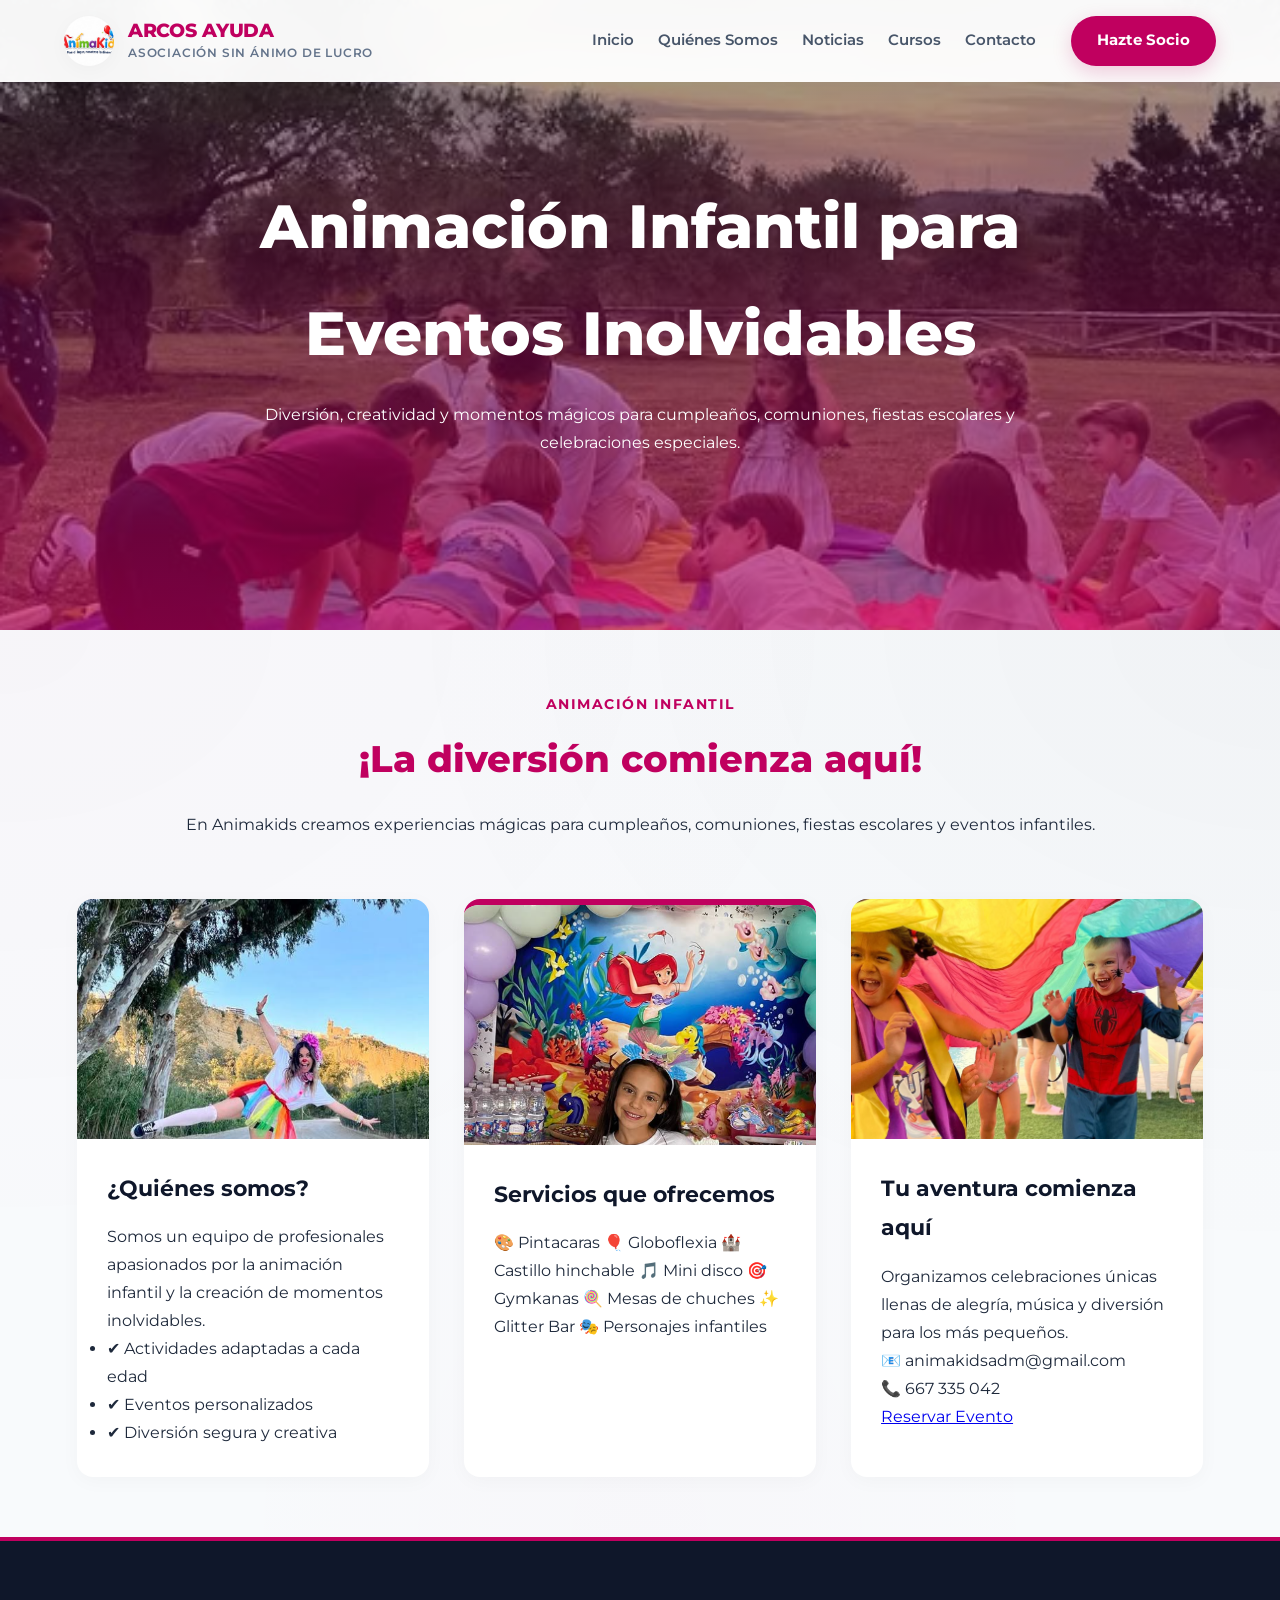
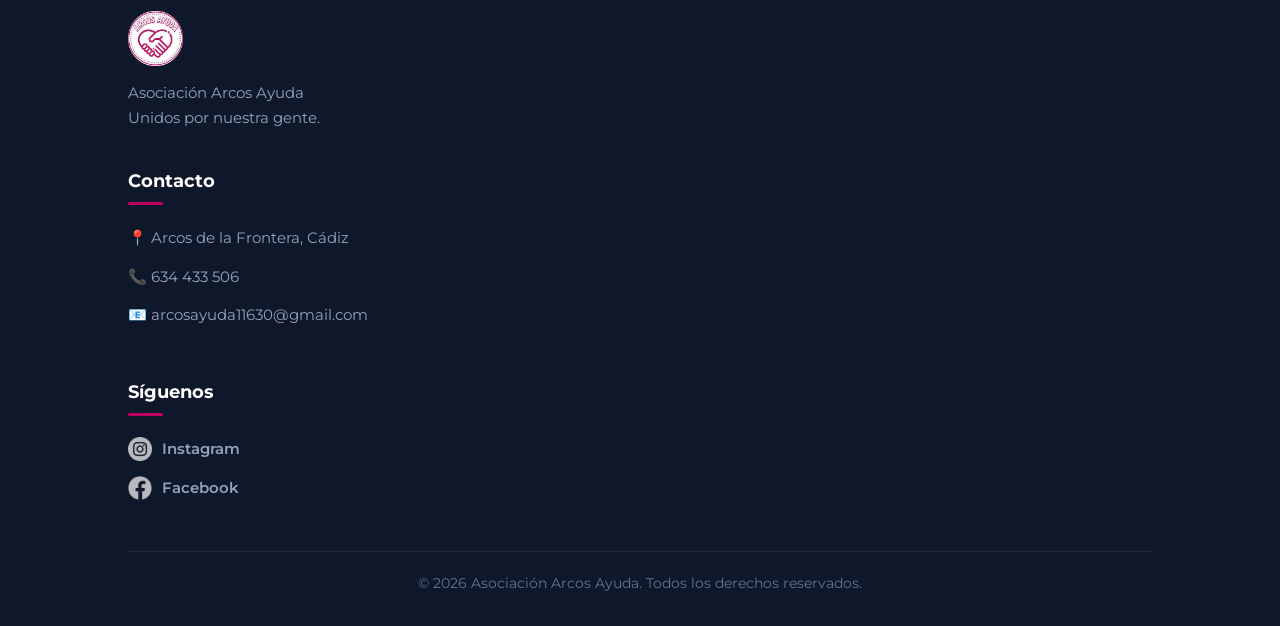
<file: animacion.html>
<!DOCTYPE html>
<html lang="es">
<head>
    <meta charset="UTF-8">
    <meta name="viewport" content="width=device-width, initial-scale=1.0">
    <title>Cursos Online - Arcos Ayuda</title>
    <link href="https://fonts.googleapis.com/css2?family=Montserrat:wght@400;600;700;800&display=swap" rel="stylesheet">
    <link rel="stylesheet" href="styles/styles.css">
</head>
<body>
    <header class="header">
        <div class="header-container">
            <div class="logo-area">
                <img src="images/animakids.jpg" alt="Logo Arcos Ayuda" class="main-logo">
                <div class="brand-info">
                    <span class="brand-name">Arcos Ayuda</span>
                    <span class="brand-tagline">Asociación sin ánimo de lucro</span>
                </div>
            </div>

            <input type="checkbox" id="menu-toggle" class="menu-toggle-checkbox">
            <label for="menu-toggle" class="hamburger-button">
                <span></span>
                <span></span>
                <span></span>
            </label>

            <nav class="nav-menu">
                <a href="index.html">Inicio</a>
                <a href="index.html#quienes-somos">Quiénes Somos</a>
                <a href="index.html#noticias">Noticias</a>
                <a href="cursos.html">Cursos</a>
                <a href="contacto.html">Contacto</a>
                <a href="https://forms.gle/QQ1qUHER1cbRQQrj8" class="btn-socios">Hazte Socio</a>
            </nav>
        </div>
    </header>
 <!-- CABECERA ANIMAKIDS -->
<section class="animakids-hero">
    <div class="animakids-hero-overlay">
        <div class="animakids-hero-content">
            <h1>Animación Infantil para Eventos Inolvidables</h1>

            <p>
                Diversión, creatividad y momentos mágicos para cumpleaños,
                comuniones, fiestas escolares y celebraciones especiales.
            </p>
        </div>
    </div>
</section>

<!-- NUEVA SECCIÓN ANIMAKIDS -->
<section class="animakids-section">
    <div class="animakids-header">
        <span class="section-subtitle">Animación Infantil</span>

        <h2>¡La diversión comienza aquí!</h2>

        <p>
            En Animakids creamos experiencias mágicas para cumpleaños,
            comuniones, fiestas escolares y eventos infantiles.
        </p>
    </div>

    <div class="animakids-grid">

        <!-- CARD 1 -->
        <div class="animakids-card">
            <div class="animakids-image">
                <img src="images/team.png" alt="Equipo Animakids">
            </div>

            <div class="animakids-body">
                <h3>¿Quiénes somos?</h3>

                <p>
                    Somos un equipo de profesionales apasionados por la animación
                    infantil y la creación de momentos inolvidables.
                </p>

                <ul>
                    <li>✔ Actividades adaptadas a cada edad</li>
                    <li>✔ Eventos personalizados</li>
                    <li>✔ Diversión segura y creativa</li>
                </ul>
            </div>
        </div>

        <!-- CARD 2 -->
        <div class="animakids-card destacado">
            <div class="animakids-image">
                <img src="images/servicios.png" alt="Servicios Animakids">
            </div>

            <div class="animakids-body">
                <h3>Servicios que ofrecemos</h3>

                <div class="services-list">
                    <span>🎨 Pintacaras</span>
                    <span>🎈 Globoflexia</span>
                    <span>🏰 Castillo hinchable</span>
                    <span>🎵 Mini disco</span>
                    <span>🎯 Gymkanas</span>
                    <span>🍭 Mesas de chuches</span>
                    <span>✨ Glitter Bar</span>
                    <span>🎭 Personajes infantiles</span>
                </div>
            </div>
        </div>

        <!-- CARD 3 -->
        <div class="animakids-card">
            <div class="animakids-image">
                <img src="images/aventura.png" alt="Contacto Animakids">
            </div>

            <div class="animakids-body">
                <h3>Tu aventura comienza aquí</h3>

                <p>
                    Organizamos celebraciones únicas llenas de alegría,
                    música y diversión para los más pequeños.
                </p>

                <div class="animakids-contact">
                    <p>📧 animakidsadm@gmail.com</p>
                    <p>📞 667 335 042</p>
                </div>

                <a href="tel:667335042" class="btn-animakids">
                    Reservar Evento
                </a>
            </div>
        </div>

    </div>
</section>

    <!-- FOOTER -->
    <footer class="footer">
    <div class="footer-container">
        <!-- Información de la Asociación -->
        <div class="footer-info">
            <img src="images/imagen_circular_recortada.png" alt="Logo" class="footer-logo">
            <p>Asociación Arcos Ayuda<br>Unidos por nuestra gente.</p>
        </div>

        <!-- Contacto -->
        <div class="footer-contact">
            <h4>Contacto</h4>
            <p>📍 Arcos de la Frontera, Cádiz</p>
            <p>📞 634 433 506</p>
            <p>📧 arcosayuda11630@gmail.com</p>
        </div>

        <!-- Redes Sociales (Nueva Columna) -->
        <div class="footer-social">
            <h4>Síguenos</h4>
            <div class="social-links">
                <a href="https://www.instagram.com/arcosayuda" target="_blank" class="social-link-item">
                    <img src="images/instagram.png" alt="Instagram" class="social-icon-img">
                    <span>Instagram</span>
                </a>
                <a href="https://www.facebook.com/share/1CYYM3ZpWr/" target="_blank" class="social-link-item">
                    <img src="images/facebook.png" alt="Facebook" class="social-icon-img">
                    <span>Facebook</span>
                </a>
            </div>
        </div>
    </div>

    <!-- Créditos finales (opcional, queda muy profesional) -->
    <div class="footer-bottom">
        <p>&copy; 2026 Asociación Arcos Ayuda. Todos los derechos reservados.</p>
    </div>
</footer>

    <script>
        function openModal(id) { document.getElementById(id).style.display = "block"; }
        function closeModal(id) { document.getElementById(id).style.display = "none"; }
        window.onclick = function(e) { if (e.target.className === 'modal') e.target.style.display = "none"; }
    </script>
</body>
</html>
</file>
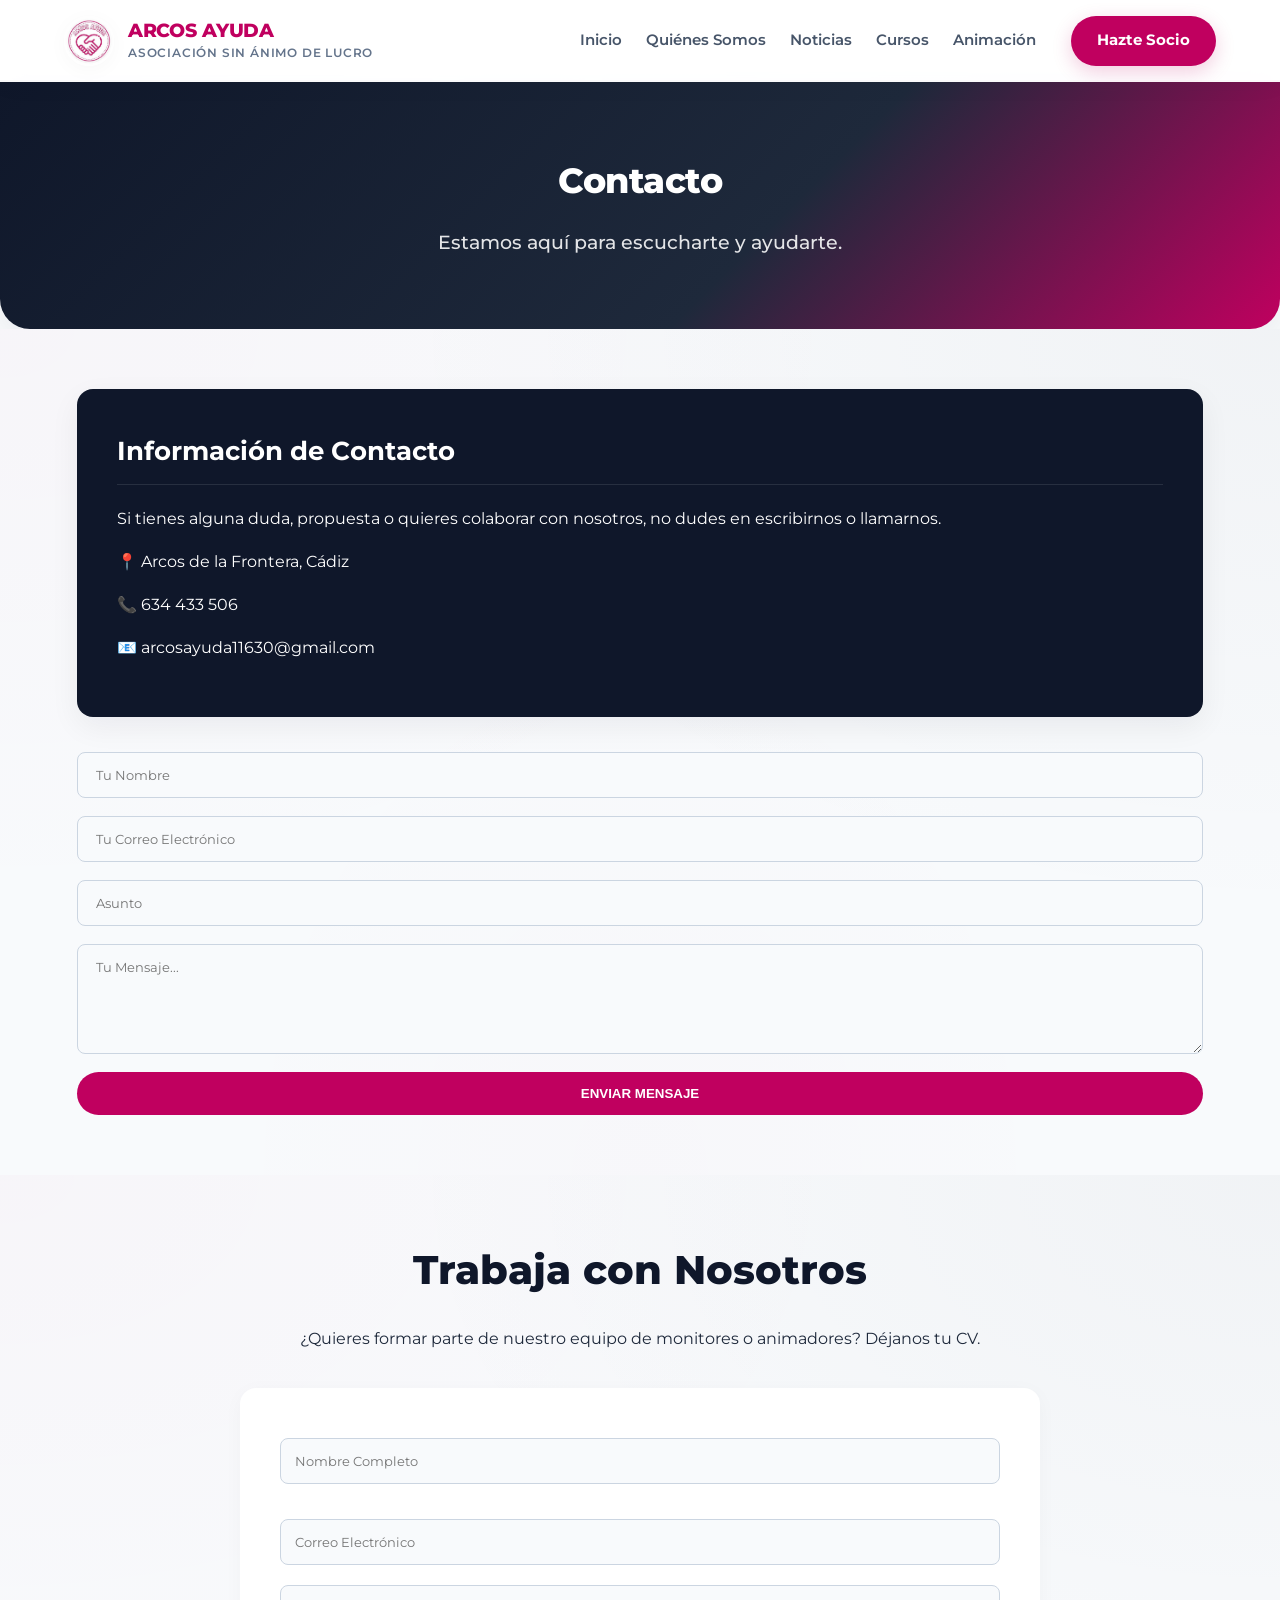
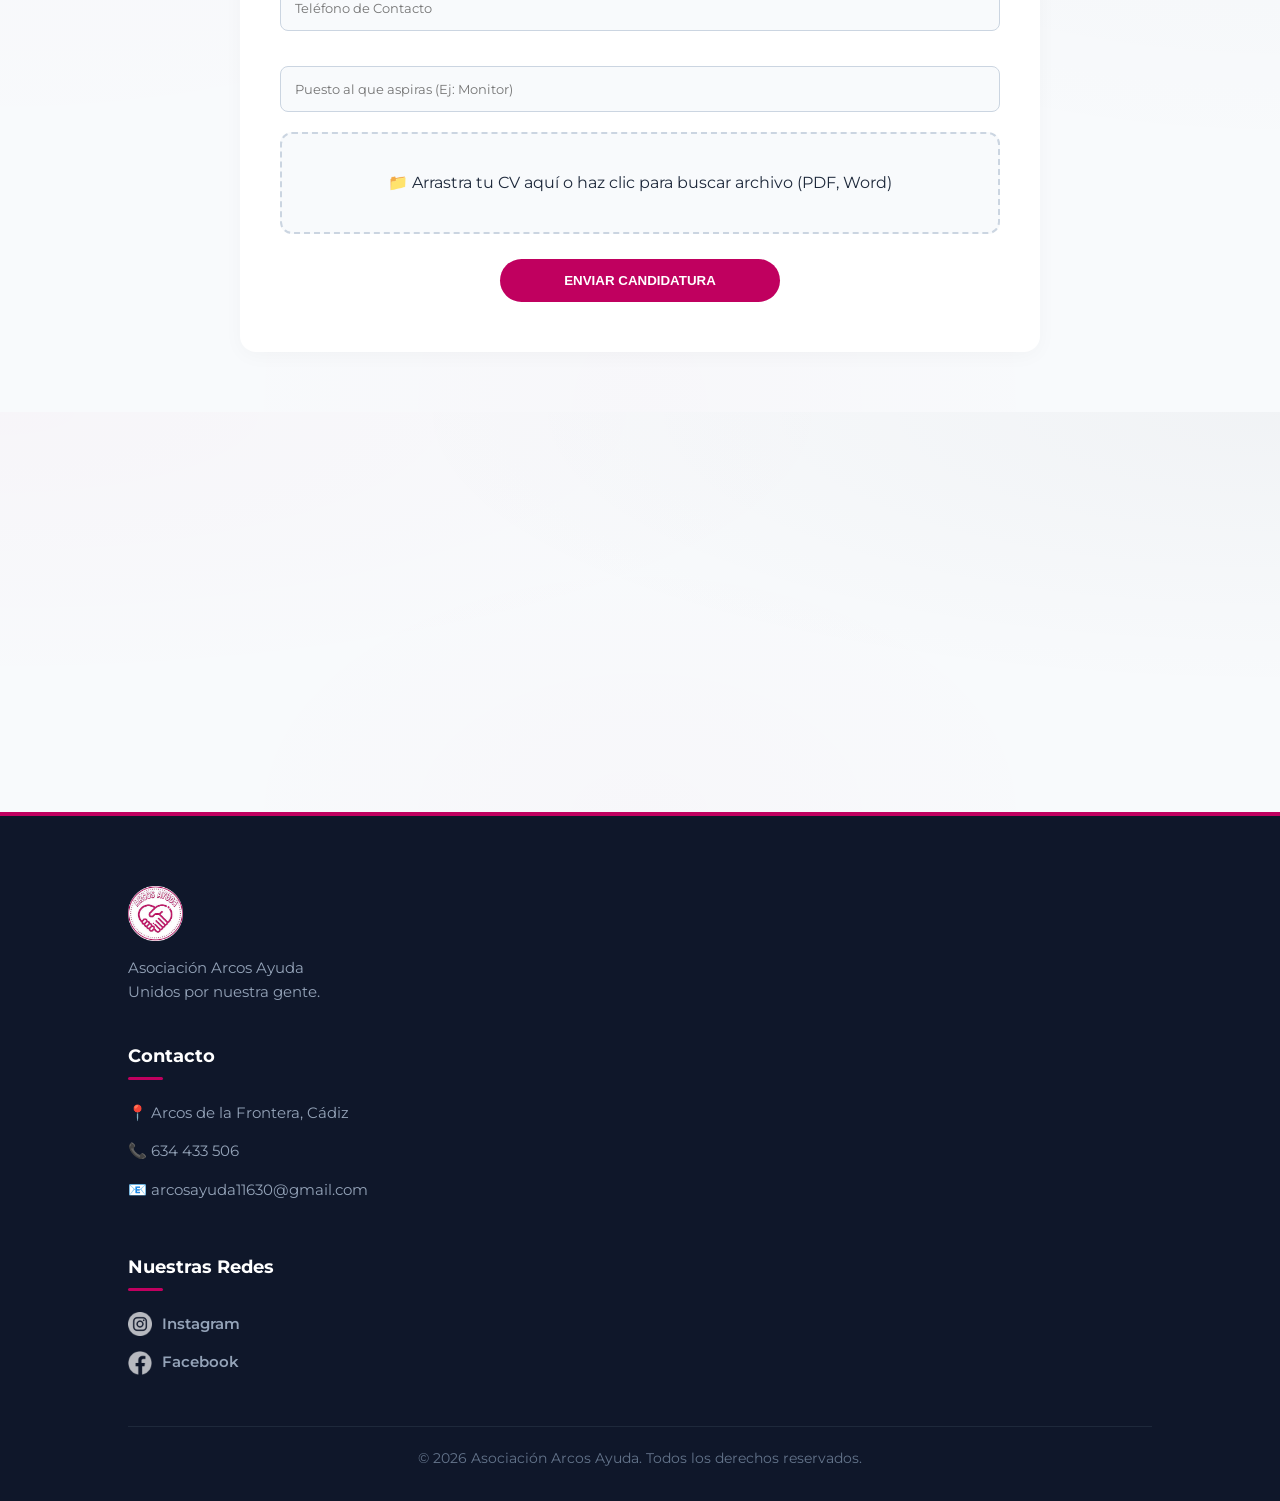
<file: contacto.html>
<!DOCTYPE html>
<html lang=\"es\">
<head>
    <meta charset="UTF-8">
    <meta name="viewport" content="width=device-width, initial-scale=1.0">
    <title>Contacto - Asociación Arcos Ayuda</title>
    <link rel="stylesheet" href="styles/styles.css">
    <link href="https://fonts.googleapis.com/css2?family=Montserrat:wght@400;600;700;800&display=swap" rel="stylesheet">
</head>
<body>

    <header class="header">
        <div class="header-container">
            <div class="logo-area">
                <img src="images/logo.jpg" alt="Logo Arcos Ayuda" class="main-logo">
                <div class="brand-info">
                    <span class="brand-name">ARCOS AYUDA</span>
                    <span class="brand-tagline">Asociación sin ánimo de lucro</span>
                </div>
            </div>

            <input type="checkbox" id="menu-toggle" class="menu-toggle-checkbox">
            <label for="menu-toggle" class="hamburger-button">
                <span></span>
                <span></span>
                <span></span>
            </label>

            <nav class="nav-menu">
                <a href="index.html">Inicio</a>
                <a href="index.html#quienes-somos">Quiénes Somos</a>
                <a href="index.html#noticias">Noticias</a>
                <a href="cursos.html">Cursos</a>
                <a href="animacion.html">Animación</a>
                <a href="https://forms.gle/QQ1qUHER1cbRQQrj" class="btn-socios">Hazte Socio</a>
            </nav>
        </div>
    </header>

    <section class="contacto-hero-section">
        <div class="contacto-header">
            <h1>Contacto</h1>
            <p>Estamos aquí para escucharte y ayudarte.</p>
        </div>
    </section>

    <main class="contacto-container">
        <div class="contacto-grid">
            <div class="info-card">
                <h3>Información de Contacto</h3>
                <p>Si tienes alguna duda, propuesta o quieres colaborar con nosotros, no dudes en escribirnos o llamarnos.</p>
                <p>📍 Arcos de la Frontera, Cádiz</p>
                <p>📞 634 433 506</p>
                <p>📧 arcosayuda11630@gmail.com</p>
            </div>

            <form class="main-form" action="https://formspree.io/f/mzdwwqyn" method="POST">
            <input type="text" name="nombre" placeholder="Tu Nombre" required>
            <input type="email" name="email" placeholder="Tu Correo Electrónico" required>
            <input type="text" name="asunto" placeholder="Asunto">
            <textarea name="mensaje" rows="5" placeholder="Tu Mensaje..." required></textarea>
            <button type="submit" class="btn-cv" style="max-width: 100%;">Enviar Mensaje</button>
            </form>
            </div>
        </div>
    </main>

    <section class="cv-section">
        <h2>Trabaja con Nosotros</h2>
        <p>¿Quieres formar parte de nuestro equipo de monitores o animadores? Déjanos tu CV.</p>
        
   <form class="cv-form" action="https://formsubmit.co/arcosayuda11630@gmail.com" method="POST" enctype="multipart/form-data">
    <div class="cv-grid">
        <input type="text" name="nombre_completo" placeholder="Nombre Completo" required>
        <input type="email" name="email_contacto" placeholder="Correo Electrónico" required>
    </div>
    <div class="cv-grid">
        <input type="tel" name="telefono" placeholder="Teléfono de Contacto" required>
        <input type="text" name="puesto" placeholder="Puesto al que aspiras (Ej: Monitor)" required>
    </div>
    
    <label for="cv-file" class="file-upload" style="display: block; cursor: pointer;">
        <p>📁 Arrastra tu CV aquí o haz clic para buscar archivo (PDF, Word)</p>
        <input type="file" name="curriculum" id="cv-file" style="display: none;" required>
    </label>

    <button type="submit" class="btn-cv">Enviar Candidatura</button>
    </form>
    </section>

    <section class="map-section">
        <iframe src="https://www.google.com/maps/embed?pb=!1m18!1m12!1m3!1d3209.4328512304917!2d-5.8115591!3d36.7362098!2m3!1f0!2f0!3f0!3m2!1i1024!2i768!4f13.1!3m3!1m2!1s0xd0d314fba0778c1%3A0x67307049ee2f1ad4!2sArcos%20de%20la%20Frontera%2C%20C%C3%A1diz!5e0!3m2!1ses!2ses!4v1710000000000!5m2!1ses!2ses" width="100%" height="400" style="border:0;" allowfullscreen="" loading="lazy"></iframe>
    </section>

    <footer class="footer">
        <div class="footer-container">
            <div class="footer-info">
                <img src="images/imagen_circular_recortada.png" alt="Logo" class="footer-logo">
                <p>Asociación Arcos Ayuda<br>Unidos por nuestra gente.</p>
            </div>
            <div class="footer-contact">
                <h4>Contacto</h4>
                <p>📍 Arcos de la Frontera, Cádiz</p>
                <p>📞 634 433 506</p>
                <p>📧 arcosayuda11630@gmail.com</p>
            </div>
            <div class="footer-social">
                <h4>Nuestras Redes</h4>
                <div class="social-links">
                    <a href="https://www.instagram.com/arcosayuda" target="_blank" class="social-link-item">
                        <img src="images/instagram.png" alt="Instagram" class="social-icon-img">
                        <span>Instagram</span>
                    </a>
                    <a href="https://www.facebook.com/share/1CYYM3ZpWr/" target="_blank" class="social-link-item">
                        <img src="images/facebook.png" alt="Facebook" class="social-icon-img">
                        <span>Facebook</span>
                    </a>
                </div>
            </div>
        </div>
        <div class="footer-bottom">
            <p>&copy; 2026 Asociación Arcos Ayuda. Todos los derechos reservados.</p>
        </div>
    </footer>

</body>
</html>
</file>
<file: styles/styles.css>
/* ==========================================================================
   1. VARIABLES, CONFIGURACIÓN BASE Y TÉCNICA DE FONDOS PREMIUM
   ========================================================================== */
:root {
    --primary: #C0005F;         /* Magenta corporativo de la asociación */
    --primary-dark: #8E0046;    /* Magenta oscuro para interactivos */
    --secondary: #1E293B;      /* Azul pizarra oscuro para textos principales y legibilidad */
    --light-bg: #F8FAFC;       /* Gris Slate ultra-claro institucional */
    --white: #FFFFFF;          /* Blanco puro */
    --dark-blue: #0F172A;      /* Color profundo para fondos de tarjetas e información destacada */
    
    /* Variables de Sombras Suaves (Efecto Elevación Profesional) */
    --shadow-sm: 0 4px 20px rgba(15, 23, 42, 0.03);
    --shadow-md: 0 10px 30px rgba(15, 23, 42, 0.06);
    --shadow-lg: 0 20px 40px rgba(15, 23, 42, 0.12);
    --transition: all 0.3s cubic-bezier(0.25, 0.8, 0.25, 1);
}

* {
    margin: 0;
    padding: 0;
    box-sizing: border-box;
    scroll-behavior: smooth;
}

body {
    font-family: 'Montserrat', sans-serif;
    color: var(--secondary);
    background-color: var(--white);
    line-height: 1.75;
    -webkit-font-smoothing: antialiased;
}

/* Técnica de Fondo Avanzada: Capas de Micro-Gradientes Esféricos */
section, .about-section, .social-feeds-section, .cv-section, .animakids-section, .contacto-container {
    background-color: var(--light-bg);
    background-image: 
        radial-gradient(at 0% 0%, rgba(192, 0, 95, 0.02) 0px, transparent 50%), 
        radial-gradient(at 100% 0%, rgba(15, 23, 42, 0.03) 0px, transparent 50%),
        radial-gradient(at 50% 100%, rgba(192, 0, 95, 0.01) 0px, transparent 50%);
}

/* Barra de Scroll Estilizada Corporativa */
::-webkit-scrollbar {
    width: 8px;
}
::-webkit-scrollbar-track {
    background: var(--light-bg);
}
::-webkit-scrollbar-thumb {
    background: var(--primary);
    border-radius: 4px;
}
::-webkit-scrollbar-thumb:hover {
    background: var(--primary-dark);
}


/* ==========================================================================
   2. ELEMENTOS COMUNES: CABECERA Y BOTÓN "HAZTE SOCIO" OPTIMIZADO
   ========================================================================== */
.header {
    background: rgba(255, 255, 255, 0.96);
    padding: 16px 5%;
    position: fixed;
    width: 100%;
    top: 0;
    left: 0;
    z-index: 1000;
    box-shadow: 0 2px 25px rgba(15, 23, 42, 0.04);
    backdrop-filter: blur(12px);
    transition: var(--transition);
}

.header-container {
    display: flex;
    justify-content: space-between;
    align-items: center;
    max-width: 1400px;
    margin: 0 auto;
}

.logo-area {
    display: flex;
    align-items: center;
    gap: 14px;
}

.main-logo {
    height: 50px;
    width: 50px;
    border-radius: 50%;
    object-fit: cover;
    box-shadow: var(--shadow-sm);
}

.brand-info {
    display: flex;
    flex-direction: column;
}

.brand-name {
    font-weight: 800;
    font-size: 1.2rem;
    color: var(--primary);
    line-height: 1.2;
    text-transform: uppercase;
    letter-spacing: -0.3px;
}

.brand-tagline {
    font-size: 0.75rem;
    text-transform: uppercase;
    letter-spacing: 0.8px;
    color: #64748B;
    font-weight: 600;
}

.nav-menu {
    display: flex;
    align-items: center;
}

.nav-menu a {
    text-decoration: none;
    color: #475569;
    font-weight: 600;
    margin-left: 24px;
    font-size: 0.92rem;
    position: relative;
    padding: 6px 0;
    transition: color 0.2s ease;
}

.nav-menu a:not(.btn-socios)::after {
    content: '';
    position: absolute;
    bottom: 0;
    left: 0;
    width: 0;
    height: 2px;
    background-color: var(--primary);
    transition: width 0.2s ease;
}

.nav-menu a:not(.btn-socios):hover {
    color: var(--primary);
}

.nav-menu a:not(.btn-socios):hover::after {
    width: 100%;
}

/* Espaciado Mejorado del Botón Destacado */
.nav-menu .btn-socios {
    background: var(--primary);
    color: var(--white) !important;
    padding: 12px 26px;
    border-radius: 50px;
    font-weight: 700 !important;
    margin-left: 35px;
    box-shadow: 0 6px 20px rgba(192, 0, 95, 0.2);
    transition: var(--transition) !important;
}

.btn-socios:hover {
    background: var(--primary-dark);
    transform: translateY(-2px);
    box-shadow: 0 8px 25px rgba(192, 0, 95, 0.35);
}


/* ==========================================================================
   3. CÓDIGO EXCLUSIVO DE LA PÁGINA: INICIO (INDEX.HTML)
   ========================================================================== */
.hero {
    height: 100vh;
    background: url(../images/img.jpg) no-repeat center center/cover;
    background-attachment: fixed;
    position: relative;
}

.hero-overlay {
    background: linear-gradient(135deg, rgba(15, 23, 42, 0.8) 0%, rgba(192, 0, 95, 0.55) 100%);
    height: 100%;
    display: flex;
    align-items: center;
    justify-content: center;
}

.hero-content {
    text-align: center;
    color: var(--white);
    padding: 0 24px;
    animation: fadeInDown 1s cubic-bezier(0.16, 1, 0.3, 1);
}

.hero-content h1 {
    font-size: clamp(2.5rem, 5vw, 4.2rem);
    font-weight: 800;
    max-width: 900px;
    line-height: 1.2;
    text-shadow: 0 4px 20px rgba(0, 0, 0, 0.3);
}

.hero-line {
    width: 60px;
    height: 4px;
    background: var(--primary);
    margin: 30px auto;
    border-radius: 10px;
}

.hero-btn {
    display: inline-block;
    padding: 15px 40px;
    background: var(--white);
    color: var(--primary);
    font-weight: 700;
    text-decoration: none;
    border-radius: 50px;
    text-transform: uppercase;
    letter-spacing: 0.5px;
    font-size: 0.9rem;
    transition: var(--transition);
    box-shadow: 0 10px 25px rgba(0, 0, 0, 0.15);
}

.hero-btn:hover {
    background: var(--primary);
    color: var(--white);
    transform: translateY(-3px);
    box-shadow: 0 12px 30px rgba(192, 0, 95, 0.3);
}

.about-section {
    padding: 100px 10%;
}

.about-grid {
    display: grid;
    grid-template-columns: 1fr 1fr;
    gap: 70px;
    align-items: center;
    max-width: 1200px;
    margin: 0 auto;
}

.section-subtitle {
    color: var(--primary);
    font-weight: 700;
    text-transform: uppercase;
    font-size: 0.85rem;
    letter-spacing: 1.5px;
    margin-bottom: 10px;
    display: inline-block;
}

h2 {
    font-size: 2.5rem;
    margin-bottom: 20px;
    font-weight: 800;
    color: var(--dark-blue);
}

.about-text p {
    font-size: 1.05rem;
    color: #475569;
    margin-bottom: 18px;
}

.legal-badge {
    background: rgba(192, 0, 95, 0.03);
    padding: 20px 24px;
    border-left: 4px solid var(--primary);
    border-radius: 0 12px 12px 0;
    margin-top: 30px;
    font-size: 0.95rem;
    font-style: italic;
    color: #334155;
}

.about-image {
    position: relative;
}

.img-responsive {
    width: 100%;
    border-radius: 16px;
    box-shadow: var(--shadow-lg);
    position: relative;
    z-index: 2;
}

.image-border {
    position: absolute;
    width: 100%;
    height: 100%;
    background: var(--primary);
    opacity: 0.1;
    top: 20px;
    left: -20px;
    border-radius: 16px;
    z-index: 1;
}

.colaboradores {
    padding: 90px 10%;
    text-align: center;
}

.colaboradores h3 {
    margin-bottom: 50px;
    font-size: 2rem;
    color: var(--dark-blue);
    font-weight: 800;
}

.logos-grid {
    display: grid;
    grid-template-columns: repeat(3, 1fr);
    gap: 30px;
    max-width: 1100px;
    margin: 0 auto;
}

.logo-item {
    background: var(--white);
    padding: 30px;
    border-radius: 16px;
    box-shadow: var(--shadow-sm);
    display: flex;
    flex-direction: column;
    align-items: center;
    transition: var(--transition);
}

.logo-item:hover {
    transform: translateY(-5px);
    box-shadow: var(--shadow-md);
}

.logo-wrapper {
    height: 90px;
    display: flex;
    align-items: center;
    justify-content: center;
    margin-bottom: 15px;
}

.logo-wrapper img {
    max-width: 100%;
    max-height: 100%;
    object-fit: contain;
    filter: grayscale(100%);
    opacity: 0.6;
    transition: var(--transition);
}

.logo-item:hover .logo-wrapper img {
    filter: grayscale(0%);
    opacity: 1;
}

.logo-item p {
    font-weight: 700;
    font-size: 0.9rem;
    color: #94A3B8;
}

.news-section {
    padding: 100px 10%;
}

.news-grid {
    display: grid;
    grid-template-columns: repeat(auto-fit, minmax(300px, 1fr));
    gap: 35px;
    margin-top: 40px;
}

.news-card {
    background: var(--white);
    border-radius: 16px;
    overflow: hidden;
    box-shadow: var(--shadow-sm);
    display: flex;
    flex-direction: column;
    transition: var(--transition);
}

.news-card:hover {
    transform: translateY(-5px);
    box-shadow: var(--shadow-md);
}

.news-image {
    position: relative;
    height: 230px;
}

.news-image img {
    width: 100%;
    height: 100%;
    object-fit: cover;
}

.news-date {
    position: absolute;
    bottom: 15px;
    right: 15px;
    background: var(--primary);
    color: var(--white);
    padding: 6px 14px;
    border-radius: 30px;
    font-size: 0.8rem;
    font-weight: 700;
}

.news-body {
    padding: 25px;
    flex-grow: 1;
    display: flex;
    flex-direction: column;
}

.news-body h3 {
    font-size: 1.3rem;
    margin-bottom: 12px;
    color: var(--dark-blue);
}

.news-body p {
    color: #64748B;
    font-size: 0.95rem;
    margin-bottom: 20px;
    flex-grow: 1;
}

.news-link {
    color: var(--primary);
    text-decoration: none;
    font-weight: 700;
    font-size: 0.85rem;
    text-transform: uppercase;
    display: inline-flex;
    align-items: center;
    gap: 4px;
}

.social-feeds-section {
    padding: 100px 10%;
}

.social-title {
    text-align: center;
    margin-bottom: 50px;
}

.social-grid {
    display: flex;
    flex-wrap: wrap;
    gap: 35px;
    justify-content: center;
}

.feed-container {
    background: var(--white);
    padding: 30px 20px;
    border-radius: 16px;
    box-shadow: var(--shadow-sm);
    width: 100%;
    max-width: 400px;
    text-align: center;
}

.feed-container h3 {
    margin-bottom: 20px;
    font-size: 1.3rem;
    color: var(--dark-blue);
}

@keyframes fadeInDown {
    from { opacity: 0; transform: translateY(-20px); }
    to { opacity: 1; transform: translateY(0); }
}

/* ==========================================================================
   4. CÓDIGO EXCLUSIVO DE LA PÁGINA: CURSOS (CURSOS.HTML)
   ========================================================================== */
.cursos-hero {
    display: block; /* Fuerza a que el bloque exista en el flujo */
    width: 100%;
    padding: 180px 10% 100px; /* Más espaciado arriba para empujar el contenido abajo del header fixed */
    background: linear-gradient(135deg, var(--dark-blue) 0%, var(--primary) 100%);
    color: var(--white);
    text-align: center;
    position: relative;
    box-sizing: border-box;
    z-index: 1;
}

.cursos-hero h1 {
    font-size: 3rem;
    font-weight: 800;
    margin-bottom: 15px;
    letter-spacing: -0.5px;
    color: var(--white);
}

.cursos-hero p {
    font-size: 1.2rem;
    color: rgba(255, 255, 255, 0.9);
    font-weight: 500;
    max-width: 600px;
    margin: 0 auto;
}

.cursos-grid {
    display: grid;
    grid-template-columns: repeat(auto-fit, minmax(280px, 1fr));
    gap: 30px;
    padding: 80px 10%;
    max-width: 1300px;
    margin: 0 auto;
}

.curso-card {
    background: var(--white);
    border-radius: 16px;
    overflow: hidden;
    box-shadow: var(--shadow-sm);
    transition: var(--transition);
    cursor: pointer;
    display: flex;
    flex-direction: column;
}

.curso-card:hover {
    transform: translateY(-5px);
    box-shadow: var(--shadow-md);
}

.curso-image-placeholder {
    width: 100%;
    height: 190px;
    background: #E2E8F0;
    overflow: hidden;
}

.curso-image-placeholder img {
    width: 100%;
    height: 100%;
    object-fit: cover;
    transition: transform 0.4s ease;
}

.curso-card:hover .curso-image-placeholder img {
    transform: scale(1.03);
}

.curso-body {
    padding: 25px;
    text-align: center;
    flex-grow: 1;
    display: flex;
    flex-direction: column;
    justify-content: space-between;
    gap: 15px;
}

.curso-body h3 {
    font-size: 1.3rem;
    color: var(--dark-blue);
    font-weight: 700;
    line-height: 1.3;
}

.btn-info {
    padding: 11px 26px;
    border: 2px solid var(--primary);
    background: transparent;
    color: var(--primary);
    border-radius: 50px;
    font-weight: 700;
    font-size: 0.85rem;
    text-transform: uppercase;
    transition: var(--transition);
    cursor: pointer;
    align-self: center;
}

.curso-card:hover .btn-info {
    background: var(--primary);
    color: var(--white);
    box-shadow: 0 4px 15px rgba(192, 0, 95, 0.2);
}

/* --- Sistema de Ventanas Emergentes (Modales) Estilo Premium --- */
.modal-window {
    display: none; 
    position: fixed;
    top: 0;
    left: 0;
    width: 100%;
    height: 100%;
    background-color: rgba(15, 23, 42, 0.6); 
    backdrop-filter: blur(8px); 
    z-index: 2000; 
    justify-content: center;
    align-items: center;
    padding: 20px;
    opacity: 0;
    transition: opacity 0.3s ease;
}

.modal-window.active {
    display: flex;
    opacity: 1;
}

.modal-box {
    background: var(--white);
    padding: 40px;
    border-radius: 20px;
    max-width: 500px;
    width: 100%;
    box-shadow: var(--shadow-lg);
    position: relative;
    transform: scale(0.9);
    transition: transform 0.3s cubic-bezier(0.34, 1.56, 0.64, 1);
}

.modal-window.active .modal-box {
    transform: scale(1);
}

.modal-close-btn {
    position: absolute;
    top: 20px;
    right: 20px;
    font-size: 1.8rem;
    color: #94A3B8;
    cursor: pointer;
    transition: color 0.2s ease;
    line-height: 1;
}

.modal-close-btn:hover {
    color: var(--primary);
}

.modal-title-header {
    font-size: 1.8rem;
    color: var(--dark-blue);
    font-weight: 800;
    margin-bottom: 20px;
    border-bottom: 2px solid rgba(192, 0, 95, 0.1);
    padding-bottom: 10px;
}

.modal-items-list {
    list-style: none;
    display: flex;
    flex-direction: column;
    gap: 12px;
}

.modal-items-list li {
    font-size: 1.05rem;
    color: #475569;
    font-weight: 500;
    display: flex;
    align-items: center;
    gap: 10px;
}

.modal-items-list li::before {
    content: "•";
    color: var(--primary);
    font-size: 1.5rem;
    line-height: 1;
}

/* ==========================================================================
   4. CÓDIGO EXCLUSIVO DE LA PÁGINA: CURSOS (CURSOS.HTML)
   ========================================================================== */
.cursos-hero {
    padding: 160px 10% 80px;
    background: linear-gradient(135deg, var(--dark-blue) 0%, var(--primary) 100%);
    color: var(--white);
    text-align: center;
    position: relative;
}

.cursos-hero h1 {
    font-size: 3rem;
    font-weight: 800;
    margin-bottom: 10px;
    letter-spacing: -0.5px;
}

.cursos-hero p {
    font-size: 1.15rem;
    color: rgba(255, 255, 255, 0.9);
    font-weight: 500;
}

.cursos-grid {
    display: grid;
    grid-template-columns: repeat(auto-fit, minmax(280px, 1fr));
    gap: 30px;
    padding: 80px 10%;
    max-width: 1300px;
    margin: 0 auto;
}

.curso-card {
    background: var(--white);
    border-radius: 16px;
    overflow: hidden;
    box-shadow: var(--shadow-sm);
    transition: var(--transition);
    cursor: pointer;
    display: flex;
    flex-direction: column;
}

.curso-card:hover {
    transform: translateY(-5px);
    box-shadow: var(--shadow-md);
}

.curso-image-placeholder {
    width: 100%;
    height: 190px;
    background: #E2E8F0;
    overflow: hidden;
}

.curso-image-placeholder img {
    width: 100%;
    height: 100%;
    object-fit: cover;
    transition: transform 0.4s ease;
}

.curso-card:hover .curso-image-placeholder img {
    transform: scale(1.03);
}

.curso-body {
    padding: 25px;
    text-align: center;
    flex-grow: 1;
    display: flex;
    flex-direction: column;
    justify-content: space-between;
    gap: 15px;
}

.curso-body h3 {
    font-size: 1.3rem;
    color: var(--dark-blue);
    font-weight: 700;
    line-height: 1.3;
}

.btn-info {
    padding: 11px 26px;
    border: 2px solid var(--primary);
    background: transparent;
    color: var(--primary);
    border-radius: 50px;
    font-weight: 700;
    font-size: 0.85rem;
    text-transform: uppercase;
    transition: var(--transition);
    cursor: pointer;
    align-self: center;
}

.curso-card:hover .btn-info {
    background: var(--primary);
    color: var(--white);
    box-shadow: 0 4px 15px rgba(192, 0, 95, 0.2);
}

/* --- Sistema de Ventanas Emergentes (Modales) Estilo Premium --- */
.modal-window {
    display: none; /* Oculto por defecto */
    position: fixed;
    top: 0;
    left: 0;
    width: 100%;
    height: 100%;
    background-color: rgba(15, 23, 42, 0.6); /* Capa oscura translúcida */
    backdrop-filter: blur(8px); /* Difuminado de fondo premium */
    z-index: 2000; /* Por encima de la cabecera fija */
    justify-content: center;
    align-items: center;
    padding: 20px;
    opacity: 0;
    transition: opacity 0.3s ease;
}

/* Clase activa controlada por JavaScript */
.modal-window.active {
    display: flex;
    opacity: 1;
}

.modal-box {
    background: var(--white);
    padding: 40px;
    border-radius: 20px;
    max-width: 500px;
    width: 100%;
    box-shadow: var(--shadow-lg);
    position: relative;
    transform: scale(0.9);
    transition: transform 0.3s cubic-bezier(0.34, 1.56, 0.64, 1);
}

.modal-window.active .modal-box {
    transform: scale(1);
}

.modal-close-btn {
    position: absolute;
    top: 20px;
    right: 20px;
    font-size: 1.8rem;
    color: #94A3B8;
    cursor: pointer;
    transition: color 0.2s ease;
    line-height: 1;
}

.modal-close-btn:hover {
    color: var(--primary);
}

.modal-title-header {
    font-size: 1.8rem;
    color: var(--dark-blue);
    font-weight: 800;
    margin-bottom: 20px;
    border-bottom: 2px solid rgba(192, 0, 95, 0.1);
    padding-bottom: 10px;
}

.modal-items-list {
    list-style: none;
    display: flex;
    flex-direction: column;
    gap: 12px;
}

.modal-items-list li {
    font-size: 1.05rem;
    color: #475569;
    font-weight: 500;
    display: flex;
    align-items: center;
    gap: 10px;
}

/* Viñeta personalizada con el color magenta de la asociación */
.modal-items-list li::before {
    content: "•";
    color: var(--primary);
    font-size: 1.5rem;
    line-height: 1;
}

/* ==========================================================================
   5. CÓDIGO EXCLUSIVO DE LA PÁGINA: CONTACTO (CONTACTO.HTML) - MEJORADO
   ========================================================================== */
.contacto-hero-section {
    padding-top: 80px; /* Margen para salvar la cabecera fija */
    background-color: var(--light-bg);
}

.contacto-header {
    text-align: center;
    padding: 70px 24px;
    background: linear-gradient(135deg, var(--dark-blue) 0%, #1e293b 60%, var(--primary) 100%);
    border-radius: 0 0 30px 30px;
    box-shadow: var(--shadow-md);
}

.contacto-header h1 {
    color: var(--white);
    font-size: 2.8rem;
    font-weight: 800;
    margin-bottom: 14px;
    letter-spacing: -0.5px;
}

.contacto-header p {
    color: rgba(255, 255, 255, 0.88);
    font-size: 1.2rem;
    font-weight: 500;
    max-width: 600px;
    margin: 0 auto;
}

.contacto-container {
    padding: 60px 10%;
}

.contacto-grid {
    display: grid;
    grid-template-columns: 1fr 1fr;
    gap: 50px;
    max-width: 1200px;
    margin: 0 auto;
}

.info-card {
    background: var(--dark-blue);
    padding: 40px;
    border-radius: 16px;
    color: var(--white);
    box-shadow: var(--shadow-md);
}

.info-card h3 {
    font-size: 1.6rem;
    margin-bottom: 20px;
    border-bottom: 1px solid rgba(255, 255, 255, 0.1);
    padding-bottom: 10px;
}

.info-card p {
    margin-bottom: 15px;
    font-size: 1rem;
}

.form-card {
    background: var(--white);
    padding: 40px;
    border-radius: 16px;
    box-shadow: var(--shadow-sm);
}

.main-form {
    display: flex;
    flex-direction: column;
    gap: 18px;
}

.main-form input, 
.main-form textarea {
    width: 100%;
    padding: 14px 18px;
    border: 1px solid #CBD5E1;
    background: #F8FAFC;
    font-family: inherit;
    border-radius: 8px;
    outline: none;
    transition: var(--transition);
}

.main-form input:focus, 
.main-form textarea:focus {
    border-color: var(--primary);
    background: var(--white);
    box-shadow: 0 0 0 3px rgba(192, 0, 95, 0.08);
}

.cv-section {
    padding: 90px 10%;
    text-align: center;
}

.cv-form {
    background: var(--white);
    padding: 50px 40px;
    border-radius: 16px;
    box-shadow: var(--shadow-sm);
    margin-top: 35px;
    text-align: left;
    max-width: 800px;
    margin-left: auto;
    margin-right: auto;
}

.cv-grid {
    display: grid;
    grid-template-columns: 1fr 1fr;
    gap: 20px;
    margin-bottom: 20px;
}

.cv-form input, 
.cv-form textarea {
    width: 100%;
    padding: 14px;
    border: 1px solid #CBD5E1;
    border-radius: 8px;
    background-color: #F8FAFC;
    font-family: inherit;
    outline: none;
    transition: var(--transition);
}

.cv-form input:focus, 
.cv-form textarea:focus {
    border-color: var(--primary);
    background-color: var(--white);
}

.file-upload {
    border: 2px dashed #CBD5E1;
    background: #F8FAFC;
    padding: 35px;
    text-align: center;
    border-radius: 12px;
    cursor: pointer;
    margin-bottom: 25px;
    transition: var(--transition);
}

.file-upload:hover {
    border-color: var(--primary);
    background: rgba(192, 0, 95, 0.01);
}

.btn-cv {
    display: block;
    width: 100%;
    max-width: 280px;
    margin: 0 auto;
    background-color: var(--primary);
    color: var(--white);
    padding: 14px;
    border: none;
    border-radius: 50px;
    font-weight: 700;
    text-transform: uppercase;
    cursor: pointer;
    transition: var(--transition);
}

.btn-cv:hover {
    background-color: var(--dark-blue);
}

.map-section {
    width: 100%;
    line-height: 0;
}


/* ==========================================================================
   6. CÓDIGO EXCLUSIVO DE LA PÁGINA: ANIMACIÓN (ANIMACION.HTML)
   ========================================================================== */
.animakids-hero {
    height: 70vh;
    background: url('../images/fondo.png') center center/cover no-repeat;
    background-attachment: fixed;
    position: relative;
}

.animakids-hero-overlay {
    width: 100%;
    height: 100%;
    background: linear-gradient(to bottom, rgba(15, 23, 42, 0.4), rgba(192, 0, 95, 0.65));
    display: flex;
    align-items: center;
    justify-content: center;
    text-align: center;
    padding: 20px;
}

.animakids-hero-content {
    max-width: 800px;
    color: var(--white);
}

.animakids-logo {
    width: 160px;
    height: auto;
    margin-bottom: 20px;
    border-radius: 12px;
    box-shadow: var(--shadow-md);
}

.animakids-hero-content h1 {
    font-size: clamp(2.2rem, 5vw, 3.8rem);
    margin-bottom: 15px;
    font-weight: 800;
}

.animakids-section {
    padding: 100px 10%;
}

.animakids-header {
    text-align: center;
    margin-bottom: 60px;
}

.animakids-header h2 {
    color: var(--primary);
    font-size: 2.3rem;
}

.animakids-grid {
    display: grid;
    grid-template-columns: repeat(auto-fit, minmax(320px, 1fr));
    gap: 35px;
    max-width: 1200px;
    margin: 0 auto;
}

.animakids-card {
    background: var(--white);
    border-radius: 16px;
    overflow: hidden;
    box-shadow: var(--shadow-sm);
    display: flex;
    flex-direction: column;
    transition: var(--transition);
}

.animakids-card:hover {
    transform: translateY(-5px);
    box-shadow: var(--shadow-md);
}

.animakids-card.destacado {
    border-top: 6px solid var(--primary);
}

.animakids-image {
    width: 100%;
    height: 240px;
    overflow: hidden;
    position: relative;
    background-color: #E2E8F0;
}

.animakids-image img {
    width: 100%;
    height: 100%;
    object-fit: cover;
    object-position: center;
    transition: transform 0.4s ease;
}

.animakids-card:hover .animakids-image img {
    transform: scale(1.03);
}

.animakids-body {
    padding: 30px;
    flex-grow: 1;
    display: flex;
    flex-direction: column;
}

.animakids-body h3 {
    font-size: 1.4rem;
    margin-bottom: 15px;
    color: var(--dark-blue);
}


/* ==========================================================================
   7. PIE DE PÁGINA TOTALMENTE UNIFORME, EQUILIBRADO Y CONTROLADO
   ========================================================================== */
.footer {
    background: #0F172A;
    color: #94A3B8;
    padding: 70px 10% 30px;
    border-top: 4px solid var(--primary);
}

.footer-container {
    display: grid;
    grid-template-columns: repeat(auto-fit, minmax(250px, 1fr));
    gap: 50px;
    max-width: 1200px;
    margin: 0 auto;
    align-items: start;
}

.footer-info {
    display: flex;
    flex-direction: column;
    gap: 15px;
}

.footer-logo {
    max-height: 55px !important;
    width: auto !important;
    object-fit: contain;
    border-radius: 6px;
    display: block;
    align-self: flex-start;
}

.footer-info p {
    font-size: 0.95rem;
    line-height: 1.6;
    color: #94A3B8;
}

.footer-contact h4, 
.footer-social h4 {
    color: var(--white);
    font-size: 1.15rem;
    font-weight: 700;
    margin-bottom: 20px;
    position: relative;
    padding-bottom: 8px;
}

.footer-contact h4::after, 
.footer-social h4::after {
    content: '';
    position: absolute;
    bottom: 0;
    left: 0;
    width: 35px;
    height: 3px;
    background-color: var(--primary);
    border-radius: 2px;
}

.footer-contact p {
    margin-bottom: 12px;
    font-size: 0.95rem;
    display: flex;
    align-items: center;
    gap: 8px;
    color: #94A3B8;
}

.footer-social {
    display: flex;
    flex-direction: column;
    text-align: left;
    width: 100%;
}

.social-links {
    display: flex;
    flex-direction: column;
    gap: 12px;
}

.social-link-item {
    display: flex;
    align-items: center;
    gap: 10px;
    text-decoration: none;
    color: #94A3B8;
    font-size: 0.95rem;
    font-weight: 600;
    transition: var(--transition);
}

.social-icon-img {
    width: 24px;
    height: 24px;
    filter: brightness(0) invert(1) opacity(0.7);
    transition: var(--transition);
}

.social-link-item:hover {
    transform: translateX(4px);
    color: var(--white);
}

.social-link-item:hover .social-icon-img {
    filter: brightness(0) invert(1) opacity(1);
}

.footer-bottom {
    margin-top: 50px;
    padding-top: 20px;
    border-top: 1px solid #1E293B;
    text-align: center;
    font-size: 0.85rem;
    color: #64748B;
}


/* ==========================================================================
   8. REGLAS MULTIMEDIA (MEDIA QUERIES RESPONSIVE)
   ========================================================================== */
@media (max-width: 768px) {
   .header-container {
        display: flex !important;
        flex-direction: row !important; /* Mantiene el logo a la izquierda y el botón a la derecha */
        justify-content: space-between;
        align-items: center;
        width: 100%;
    }
    /* Mostramos el botón de hamburguesa en móviles */
    .hamburger-button {
        display: flex !important;
       z-index: 1001;
    }

    /* Rediseñamos el menú para que actúe como persiana desplegable */
    .nav-menu {
        display: none;             /* Oculto por defecto */
        flex-direction: column;    /* Los botones se apilan hacia abajo */
        width: 100%;               /* Ocupa todo el ancho */
        background-color: var(--white);
        position: absolute;        /* Se posiciona de forma flotante */
        top: 100%;                 /* Justo debajo de la cabecera */
        left: 0;
        padding: 20px 0;
        box-shadow: 0 10px 15px rgba(15, 23, 42, 0.05);
        border-top: 1px solid #E2E8F0;
        text-align: center;
    }

    /* Estilos para los enlaces del menú en modo desplegado */
    .nav-menu a {
        display: block;
        padding: 12px 0;
        margin-left: 0 !important; /* Eliminamos el espacio horizontal de PC */
        font-size: 1rem;
    }

    /* Adaptación del botón Hazte Socio dentro del menú móvil */
    .nav-menu .btn-socios {
        display: inline-block;
        margin: 10px auto 0 auto;  /* Centrado horizontal */
        padding: 10px 24px;
    }

    /* LA MAGIA: Si el checkbox está marcado, mostramos el menú hacia abajo */
    .menu-toggle-checkbox:checked ~ .nav-menu {
        display: flex;
    }

    /* EFECTO VISUAL OPCIONAL: Transforma las tres rayas en una "X" cuando está abierto */
    .menu-toggle-checkbox:checked ~ .hamburger-button span:nth-child(1) {
        transform: translateY(9px) rotate(45deg);
    }
    .menu-toggle-checkbox:checked ~ .hamburger-button span:nth-child(2) {
        opacity: 0;
    }
    .menu-toggle-checkbox:checked ~ .hamburger-button span:nth-child(3) {
        transform: translateY(-9px) rotate(-45deg);
    }

    /* Mantenemos tus grids y columnas adaptables de móvil intactos aquí abajo */
    .about-grid, 
    .contacto-grid, 
    .cv-grid, 
    .logos-grid, 
    .footer-container {
        grid-template-columns: 1fr;
        gap: 35px;
    }
    
    .about-section, .news-section, .colaboradores, .social-feeds-section, .cursos-grid, .contacto-container, .cv-section, .animakids-section {
        padding: 60px 6%;
    }
    
    .contacto-header h1 { font-size: 2.2rem; }
    .hero-content h1 { font-size: 2rem; }
}
    
    .about-grid, 
    .contacto-grid, 
    .cv-grid, 
    .logos-grid, 
    .footer-container {
        grid-template-columns: 1fr;
        gap: 35px;
    }
    
    .about-section, 
    .news-section, 
    .colaboradores, 
    .social-feeds-section, 
    .cursos-grid, 
    .contacto-container, 
    .cv-section, 
    .animakids-section {
        padding: 60px 6%;
    }
    
    .contacto-header h1 {
        font-size: 2.2rem;
    }
    
    .hero-content h1 {
        font-size: 2rem;
    }
}

/* Tarjeta Simulada de Instagram Premium */
/* ==========================================================================
   TARJETAS DE REDES SOCIALES PREMIUM (SIMÉTRICAS)
   ========================================================================== */
/* --- Contenedor Principal de Redes Sociales --- */
/* ==========================================================================
   TARJETAS DE REDES SOCIALES PREMIUM (UNIFICADAS Y SIMÉTRICAS)
   ========================================================================== */

.social-feeds-section {
    display: flex;
    flex-wrap: wrap; /* Permite que baje una debajo de otra en móviles */
    gap: 30px; /* Espacio de separación entre ambas tarjetas */
    justify-content: center;
    align-items: center;
    padding: 60px 10%;
    max-width: 1200px;
    margin: 0 auto;
    box-sizing: border-box;
}

.social-feeds-section .feed-container {
    flex: 1;
    min-width: 280px; /* Evita que se encojan demasiado en pantallas pequeñas */
    display: flex;
    flex-direction: column;
    gap: 15px;
}

/* --- Tarjeta de Instagram --- */
.instagram-mock-card {
    width: 100%;
    height: 500px;
    border-radius: 12px;
    overflow: hidden;
    box-shadow: inset 0 0 0 1px rgba(15, 23, 42, 0.08);
}

.instagram-gradient-bg {
    width: 100%;
    height: 100%;
    background: radial-gradient(circle at 30% 107%, #fdf497 0%, #fdf497 5%, #fd5949 45%, #d6249f 60%, #285AEB 90%);
    display: flex;
    flex-direction: column;
    align-items: center;
    justify-content: flex-start; /* Alinea los elementos al inicio para manejar el flujo */
    padding: 40px 30px; /* Espaciado interno elegante */
    color: var(--white);
    text-align: center;
    box-sizing: border-box;
}

.insta-hero-icon {
    width: 80px;
    height: 80px;
    margin-bottom: 20px;
    filter: brightness(0) invert(1);
    animation: pulse 2s infinite alternate;
}

.instagram-gradient-bg h4 {
    font-size: 1.6rem;
    font-weight: 800;
    margin-bottom: 10px;
    letter-spacing: -0.5px;
    color: var(--white);
}

.instagram-gradient-bg p {
    font-size: 0.9rem; /* Un pelín más compacto para mejorar el espacio */
    color: rgba(255, 255, 255, 0.9);
    max-width: 290px;
    margin-bottom: 20px; /* Espacio reducido para evitar desbordes */
    line-height: 1.5;
}

.btn-insta {
    background: var(--white);
    color: #d6249f !important;
    padding: 13px 30px;
    border-radius: 50px;
    text-decoration: none;
    font-weight: 700;
    font-size: 0.9rem;
    text-transform: uppercase;
    box-shadow: 0 10px 20px rgba(0, 0, 0, 0.15);
    transition: var(--transition);
    display: inline-block;
    margin-top: auto; /* Empuja el botón al fondo de la tarjeta */
}

.btn-insta:hover {
    transform: translateY(-3px);
    box-shadow: 0 12px 25px rgba(0, 0, 0, 0.25);
    background: var(--light-bg);
}

/* --- Tarjeta de Facebook --- */
.facebook-mock-card {
    width: 100%;
    height: 500px;
    border-radius: 12px;
    overflow: hidden;
    box-shadow: inset 0 0 0 1px rgba(15, 23, 42, 0.08);
}

.facebook-gradient-bg {
    width: 100%;
    height: 100%;
    background: linear-gradient(135deg, #1877F2 0%, #08449E 100%);
    display: flex;
    flex-direction: column;
    align-items: center;
    justify-content: flex-start; /* Alinea los elementos al inicio para manejar el flujo */
    padding: 40px 30px; /* Mismo espaciado interno que Instagram */
    color: var(--white);
    text-align: center;
    box-sizing: border-box;
}

.fb-hero-icon {
    width: 80px;
    height: 80px;
    margin-bottom: 20px;
    filter: brightness(0) invert(1);
    animation: pulseFb 2s infinite alternate;
}

.facebook-gradient-bg h4 {
    font-size: 1.6rem;
    font-weight: 800;
    margin-bottom: 10px;
    letter-spacing: -0.5px;
    color: var(--white);
}

.facebook-gradient-bg p {
    font-size: 0.9rem; /* Mismo tamaño simétrico */
    color: rgba(255, 255, 255, 0.9);
    max-width: 290px;
    margin-bottom: 20px; /* Mismo margen que Instagram */
    line-height: 1.5;
}

.btn-fb {
    background: var(--white);
    color: #1877F2 !important; /* Fuerza el color azul oficial de Facebook */
    padding: 13px 30px;
    border-radius: 50px;
    text-decoration: none;
    font-weight: 700;
    font-size: 0.9rem;
    text-transform: uppercase;
    box-shadow: 0 10px 20px rgba(0, 0, 0, 0.15);
    transition: var(--transition);
    display: inline-block;
    margin-top: auto; /* Empuja el botón al fondo de la tarjeta quedando a la misma altura */
}

.btn-fb:hover {
    transform: translateY(-3px);
    box-shadow: 0 12px 25px rgba(0, 0, 0, 0.25);
    background: var(--light-bg);
}

/* --- Animaciones de las tarjetas --- */
@keyframes pulse {
    from { transform: scale(1); }
    to { transform: scale(1.05); }
}

@keyframes pulseFb {
    from { transform: scale(1); }
    to { transform: scale(1.05); }
}

/* Ocultar el checkbox por defecto en ordenadores */
.menu-toggle-checkbox {
    display: none;
}

/* Estilos base para el botón hamburguesa (oculto en PC) */
.hamburger-button {
    display: none;
    flex-direction: column;
    justify-content: space-between;
    width: 30px;
    height: 21px;
    cursor: pointer;
}

/* Las 3 líneas del botón */
.hamburger-button span {
    width: 100%;
    height: 3px;
    background-color: #0F172A !important; /* Forzamos un azul oscuro/negro para que resalte */
    border-radius: 2px;
    transition: var(--transition);
}
</file>
